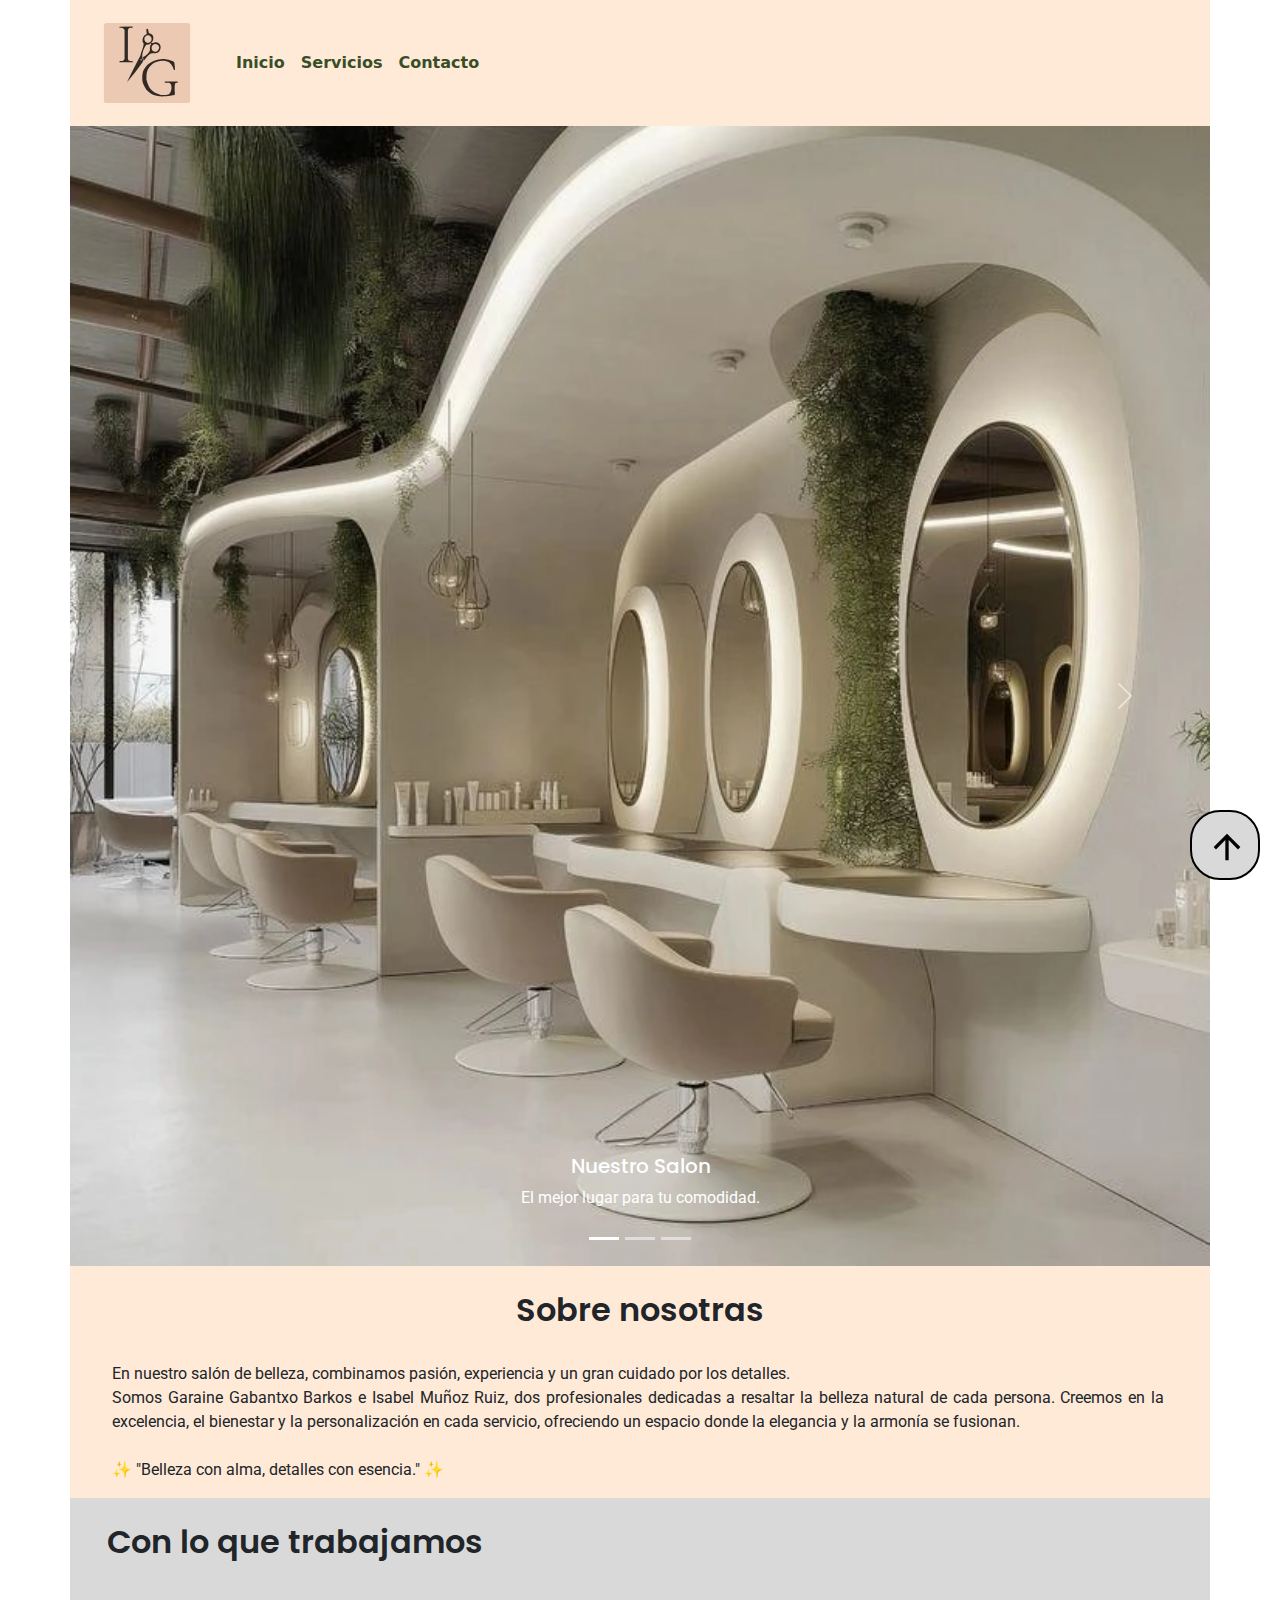
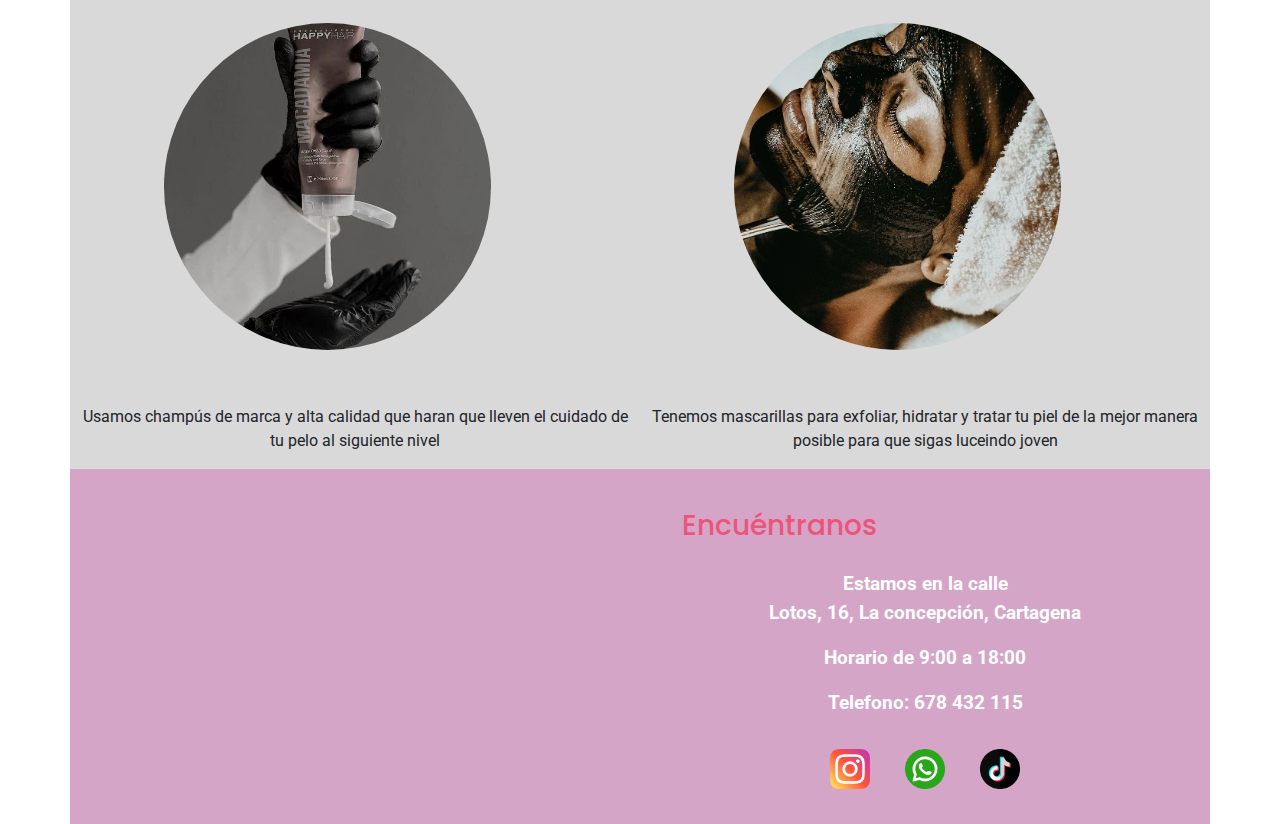
<file: index.html>
<!DOCTYPE html>
<html lang="es">

<head>
    <meta charset="UTF-8">
    <meta name="viewport" content="width=device-width, initial-scale=1.0">
    <title> IG Glamour Studio</title>
    <link href="https://cdn.jsdelivr.net/npm/bootstrap@5.3.3/dist/css/bootstrap.min.css" rel="stylesheet"
        integrity="sha384-QWTKZyjpPEjISv5WaRU9OFeRpok6YctnYmDr5pNlyT2bRjXh0JMhjY6hW+ALEwIH" crossorigin="anonymous">
    <link rel="stylesheet" href="css/custom.css">
    <link rel="icon" href="images/logoPrueba.svg" type="logo">
</head>

<body>
    <div class="container">
        <div class="row">
            <!--Aqui incluire el menú (nav)
                el navbar-expand{-sm|-md|-lg|-xl|-xxl}-->
            <nav class="col-12 navbar navbar-expand-md">
                <div class="container">
                    <a class="navbar-brand" href="index.html">
                        <img src="./images/logoIyG.svg" class="logo" alt="logoIyG" width="110" height="80">
                    </a>
                    <button class="navbar-toggler" type="button" data-bs-toggle="collapse"
                        data-bs-target="#navbarNavAltMarkup" aria-controls="navbarNavAltMarkup" aria-expanded="false"
                        aria-label="Toggle navigation">
                        <span class="navbar-toggler-icon"></span>
                    </button>
                    <div class="collapse navbar-collapse" id="navbarNavAltMarkup">
                        <div class="navbar-nav">
                            <a class="nav-link" href="index.html">Inicio</a>
                            <a class="nav-link" href="servicios.html">Servicios</a>
                            <a class="nav-link" href="contacto.html">Contacto</a>
                        </div>
                    </div>
                </div>
            </nav>
        </div>

        <div class="row">
            <!--Aqui incluire el carrusel-->
            <!-- Copiar y ajustar desde pagina de boostrap, señalar que si cambio el id del div, debo cambiar los data-bs-target 
                 para que siga funcionando las flechas de desplazamiento -->
            <div id="demo" class="carousel slide col-12 sin" data-bs-ride="carousel">
                <div class="carousel-indicators">
                    <button type="button" data-bs-target="#demo" data-bs-slide-to="0" class="active" aria-current="true"
                        aria-label="Slide 1"></button>
                    <button type="button" data-bs-target="#demo" data-bs-slide-to="1" aria-label="Slide 2"></button>
                    <button type="button" data-bs-target="#demo" data-bs-slide-to="2" aria-label="Slide 3"></button>
                </div>
                <div class="carousel-inner">
                    <div class="carousel-item active">
                        <img src="./imagesCuadradas/salon.webp" class="d-block w-100" alt="...">
                        <div class="carousel-caption d-none d-sm-block">
                            <h5>Nuestro Salon</h5>
                            <p>El mejor lugar para tu comodidad.</p>
                        </div>
                    </div>
                    <div class="carousel-item">
                        <img src="./imagesCuadradas/lavado2.webp" class=" d-block w-100" alt="...">
                        <div class="carousel-caption d-none d-sm-block ">
                            <h5>Lavados</h5>
                            <p>Contamos con una amplia variedad de servicios.</p>
                        </div>
                    </div>
                    <div class="carousel-item">
                        <img src="./imagesCuadradas/cortes.webp" class="d-block w-100" alt="...">
                        <div class="carousel-caption d-none d-sm-block ">
                            <h5>Cortes</h5>
                            <p>Nuestras clientas quedan encantadas con sus resultados</p>
                        </div>
                    </div>
                </div>
                <button class="carousel-control-prev" type="button" data-bs-target="#demo" data-bs-slide="prev">
                    <span class="carousel-control-prev-icon" aria-hidden="true"></span>
                    <span class="visually-hidden">Previous</span>
                </button>
                <button class="carousel-control-next" type="button" data-bs-target="#demo" data-bs-slide="next">
                    <span class="carousel-control-next-icon" aria-hidden="true"></span>
                    <span class="visually-hidden">Next</span>
                </button>
            </div>
        </div>

        <div class="row"> <!--Imagenes y texto que queremos que varien entre si-->
            <!--Aplico el order-sm-[0-5] para establecer el order de vista-->
            <!--Primero todos los modificadores de tamaño, luego de orden, y luego contenido-->
            <div class="col-12 order-sm-0 order-md-2  fondo2">
                <h2 class="tituloNosotras">Sobre nosotras</h2>
                <p class="textoIntroduccion">En nuestro salón de belleza, combinamos pasión, experiencia y un gran cuidado por los detalles. <br>
                    Somos Garaine Gabantxo Barkos e Isabel Muñoz Ruiz, dos profesionales dedicadas a resaltar la belleza
                    natural de cada persona. Creemos en la excelencia, el bienestar y la personalización en cada
                    servicio, ofreciendo un espacio donde la elegancia y la armonía se fusionan.  <br><br> ✨ "Belleza con alma,
                    detalles con esencia." ✨
                </p>
            </div>
        </div>

        <div class="row"> <!--Otra seccion-->
            <div class="col-12 fondo1">
                <h2 class="tituloEquipo">Con lo que trabajamos</h2>
                <!--Creo otro row para seguir subdividiendo-->
                <!-- Imagenes escaladando lienzo y 150px -->
                <div class="row">
                    <!-- Imagen Equipo 1 -->
                    <div class="col-12 col-sm-6 col-md-6 order-md-0 order-sm-0">
                        <img class=" rounded-circle imgEquipo" src="./imagesCuadradas/champú.webp" alt="champú">
                    </div>
                    <div class="col-12 col-sm-6 col-md-6 order-md-2 order-sm-1 textoEquipo">
                        <p>Usamos champús de marca y alta calidad que haran que lleven el cuidado de tu pelo al
                            siguiente nivel</p>
                    </div>
                    <!-- Imagen Equipo 2 -->
                    <div class="col-12 col-sm-6 col-md-6 order-md-1 order-sm-3">
                        <img class=" rounded-circle imgEquipo" src="./imagesCuadradas/mascarilla.webp" alt="mascarilla">
                    </div>
                    <div class="col-12 col-sm-6 col-md-6 order-md-3 order-sm-2 textoEquipo">
                        <p>Tenemos mascarillas para exfoliar, hidratar y tratar tu piel de la mejor manera posible para
                            que sigas luceindo joven</p>
                    </div>

                </div>
            </div>
        </div>

        <div class="row ">
            <div class="col-12 col-sm-6 d-flex aling-items-center fondopie">
                <iframe class="w-100 mapa"  src="https://www.google.com/maps/embed?pb=!1m18!1m12!1m3!1d6321.612771853014!2d-0.9960536!3d37.60671550000001!2m3!1f0!2f0!3f0!3m2!1i1024!2i768!4f13.1!3m3!1m2!1s0xd63423be6de99f7%3A0x5a79003852ac62f9!2sC.%20Lotos%2C%2016%2C%2030205%20Cartagena%2C%20Murcia!5e0!3m2!1ses!2ses!4v1738531595817!5m2!1ses!2ses" width="400" height="300" style="border:0;" allowfullscreen="" loading="lazy" referrerpolicy="no-referrer-when-downgrade"></iframe>
            </div>
            <div class="col-12 col-sm-6 fondopie iconosRRSS">
                <h3 class="tituloEncuentranos">Encuéntranos</h3>
                <div class="centrarEncuentranos">
                    <p>Estamos en la calle <br> Lotos, 16, La concepción, Cartagena</p>
                    <p>Horario de 9:00 a 18:00</p>
                    <p>Telefono: 678 432 115</p>
                </div>

                <div class="centrarIconos">
                    <a href="https://www.instagram.com/iggglamourstudio/"><img src="./images/iconos/instagram.png"
                            alt=""></a>
                    <a href="https://web.whatsapp.com/"><img src="./images/iconos/whatsapp.png" alt=""></a>
                    <a href="https://www.tiktok.com/"><img src="images/iconos/tik-tok.png" alt=""></a>
                </div>

                <a href="#top" class="volverArriba"><img src="./images/flechaArriba.svg"></a>

            </div>
        </div>
    </div>


    <script src="https://cdn.jsdelivr.net/npm/bootstrap@5.3.3/dist/js/bootstrap.bundle.min.js"
        integrity="sha384-YvpcrYf0tY3lHB60NNkmXc5s9fDVZLESaAA55NDzOxhy9GkcIdslK1eN7N6jIeHz"
        crossorigin="anonymous"></script>
</body>

</html>
</file>
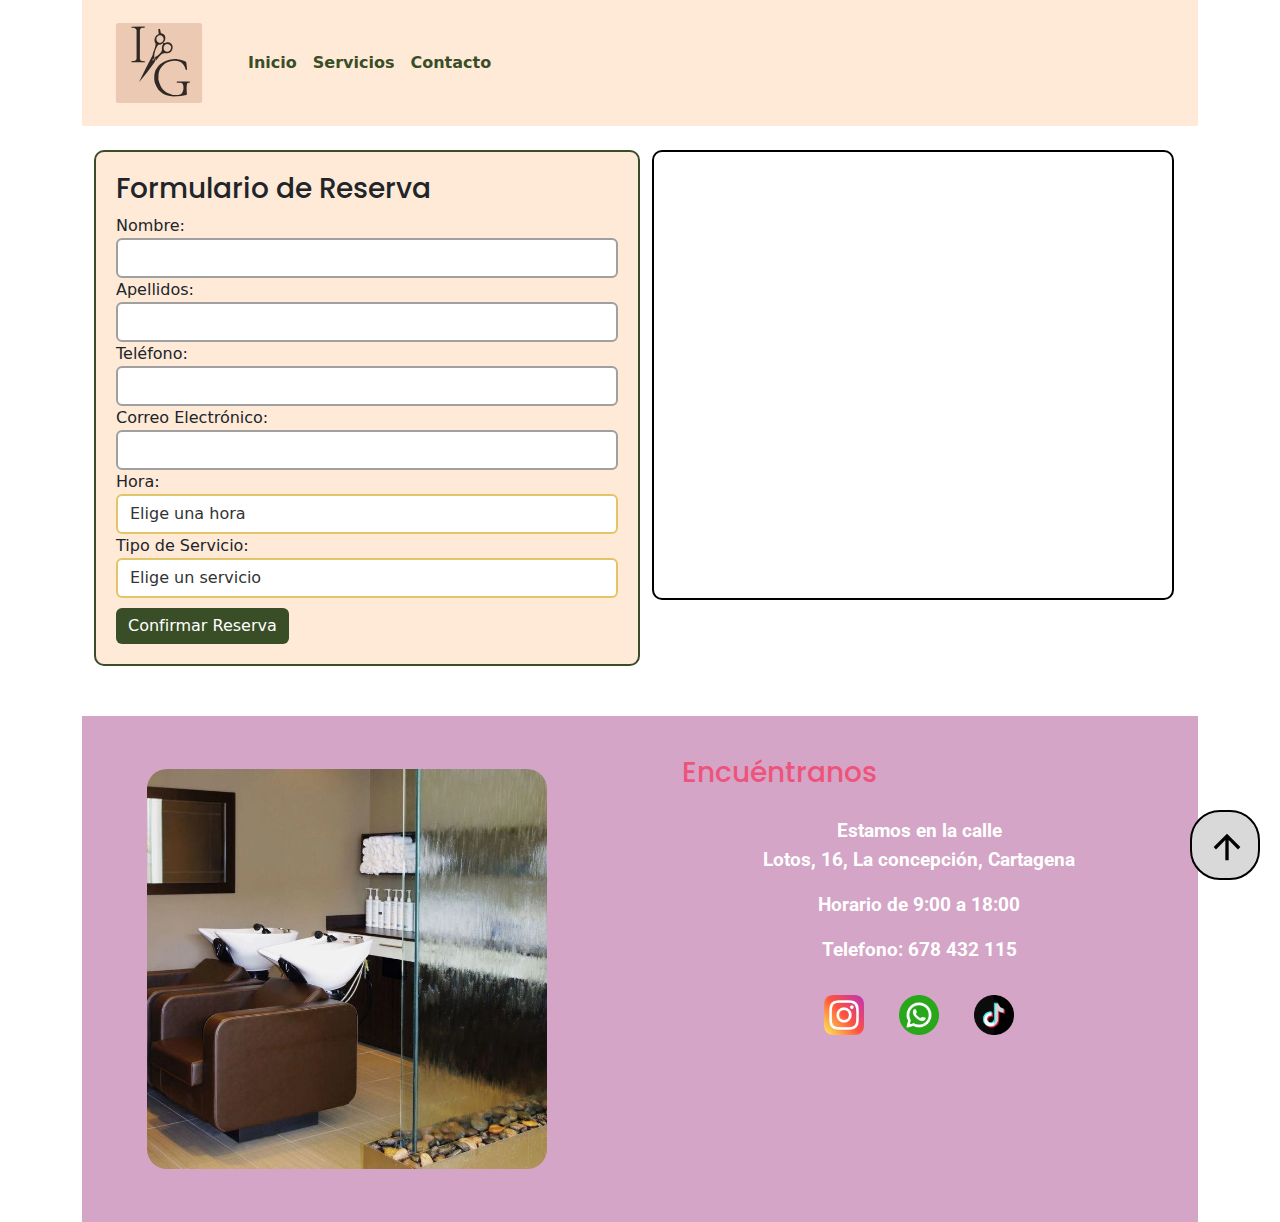
<file: contacto.html>
<!DOCTYPE html>
<html lang="es">

<head>
    <meta charset="UTF-8">
    <meta name="viewport" content="width=device-width, initial-scale=1.0">
    <title> IG Glamour Studio - Contacto</title>
    <link href="https://cdn.jsdelivr.net/npm/bootstrap@5.3.3/dist/css/bootstrap.min.css" rel="stylesheet"
        integrity="sha384-QWTKZyjpPEjISv5WaRU9OFeRpok6YctnYmDr5pNlyT2bRjXh0JMhjY6hW+ALEwIH" crossorigin="anonymous">
    <link rel="stylesheet" href="css/custom.css">
    <link rel="icon" href="./images/logoPrueba.svg" type="logo">
</head>

<body>
    <div class="container">
    <div class="container-fluid">
        <div class="row">
            <!--Aqui incluire el menú (nav)
                el navbar-expand{-sm|-md|-lg|-xl|-xxl}-->
            <nav class="col-12 navbar navbar-expand-md">
                <div class="container">
                    <a class="navbar-brand" href="index.html">
                        <img src="./images/logoIyG.svg"  class="logo" alt="logoIyG" width="110" height="80">
                    </a>
                    <button class="navbar-toggler" type="button" data-bs-toggle="collapse"
                        data-bs-target="#navbarNavAltMarkup" aria-controls="navbarNavAltMarkup" aria-expanded="false"
                        aria-label="Toggle navigation">
                        <span class="navbar-toggler-icon"></span>
                    </button>
                    <div class="collapse navbar-collapse" id="navbarNavAltMarkup">
                        <div class="navbar-nav">
                            <a class="nav-link" href="index.html">Inicio</a>
                            <a class="nav-link" href="servicios.html">Servicios</a>
                            <a class="nav-link" href="contacto.html">Contacto</a>
                        </div>
                    </div>
                </div>
            </nav>
        </div>

        <div class="container mt-4">
            <div class="row">
                <div class="col-md-6 col-12 form-container">
                    <h3>Formulario de Reserva</h3>
                    <form id="reservaForm">
                        <div class="form-group">
                            <label for="nombre">Nombre:</label>
                            <input type="text" class="form-control" id="nombre" required>
                        </div>
                        <div class="form-group">
                            <label for="apellidos">Apellidos:</label>
                            <input type="text" class="form-control" id="apellidos" required>
                        </div>
                        <div class="form-group">
                            <label for="telefono">Teléfono:</label>
                            <input type="tel" class="form-control" id="telefono" required>
                        </div>
                        <div class="form-group">
                            <label for="correo">Correo Electrónico:</label>
                            <input type="email" class="form-control" id="correo" required>
                        </div>
                        <div class="form-group">
                            <label for="hora">Hora:</label>
                            <select class="form-control" id="hora" required>
                                <option value="" selected>Elige una hora</option>
                                <option value="09:00">9:00</option>
                                <option value="10:00">10:00</option>
                                <option value="11:00">11:00</option>
                                <option value="12:00">12:00</option>
                                <option value="13:00">13:00</option>
                                <option value="16:00">16:00</option>
                                <option value="17:00">17:00</option>
                            </select>
                        </div>
                        <div class="form-group">
                            <label for="servicio">Tipo de Servicio:</label>
                            <select class="form-control" id="servicio" required>
                                <option value="" selected>Elige un servicio</option>
                                <option value="peluqueria">Peluquería</option>
                                <option value="tratamiento">Tratamiento</option>
                            </select>
                        </div>
                        <button type="submit" class="btn btn-primary">Confirmar Reserva</button>
                    </form>
                </div>
                <div class="col-md-6 col-12 mt-4 mt-md-0">
                    <iframe
                        src="https://www.google.com/maps/embed?pb=!1m18!1m12!1m3!1d3160.806387120101!2d-0.9986338879941639!3d37.60671547191161!2m3!1f0!2f0!3f0!3m2!1i1024!2i768!4f13.1!3m3!1m2!1s0xd63423be6de99f7%3A0x5a79003852ac62f9!2sC.%20Lotos%2C%2016%2C%2030205%20Cartagena%2C%20Murcia!5e0!3m2!1ses!2ses!4v1738525769097!5m2!1ses!2ses"
                        width="100%" height="450" style="border: 2px solid black; border-radius: 10px;   margin-bottom: 50px;" allowfullscreen="" aria-hidden="false" tabindex="0"></iframe>
                </div>
            </div>
        </div>
    
        <div class="row ">
            <div class="col-12 col-sm-6 d-flex aling-items-center fondopie">
                <img class="imagenFooter" src="./imagesCuadradas/lavaderos.webp" alt="">
            </div>
            <div class="col-12 col-sm-6 fondopie iconosRRSS">
                <h3 class="tituloEncuentranos">Encuéntranos</h3>
                <div class="centrarEncuentranos">
                    <p>Estamos en la calle <br> Lotos, 16, La concepción, Cartagena</p>
                    <p>Horario de 9:00 a 18:00</p>
                    <p>Telefono: 678 432 115</p>
                </div>

                <div class="centrarIconos">
                    <a href="https://www.instagram.com/iggglamourstudio/"><img src="./images/iconos/instagram.png"
                            alt=""></a>
                    <a href="https://web.whatsapp.com/"><img src="./images/iconos/whatsapp.png" alt=""></a>
                    <a href="https://www.tiktok.com/"><img src="./images/iconos/tik-tok.png" alt=""></a>
                </div>

                <a href="#top" class="volverArriba"><img src="./images/flechaArriba.svg"></a>

            </div>
        </div>
    </div>
</div>

    <script src="https://cdn.jsdelivr.net/npm/bootstrap@5.3.3/dist/js/bootstrap.bundle.min.js"></script>
</body>

</html>
</file>
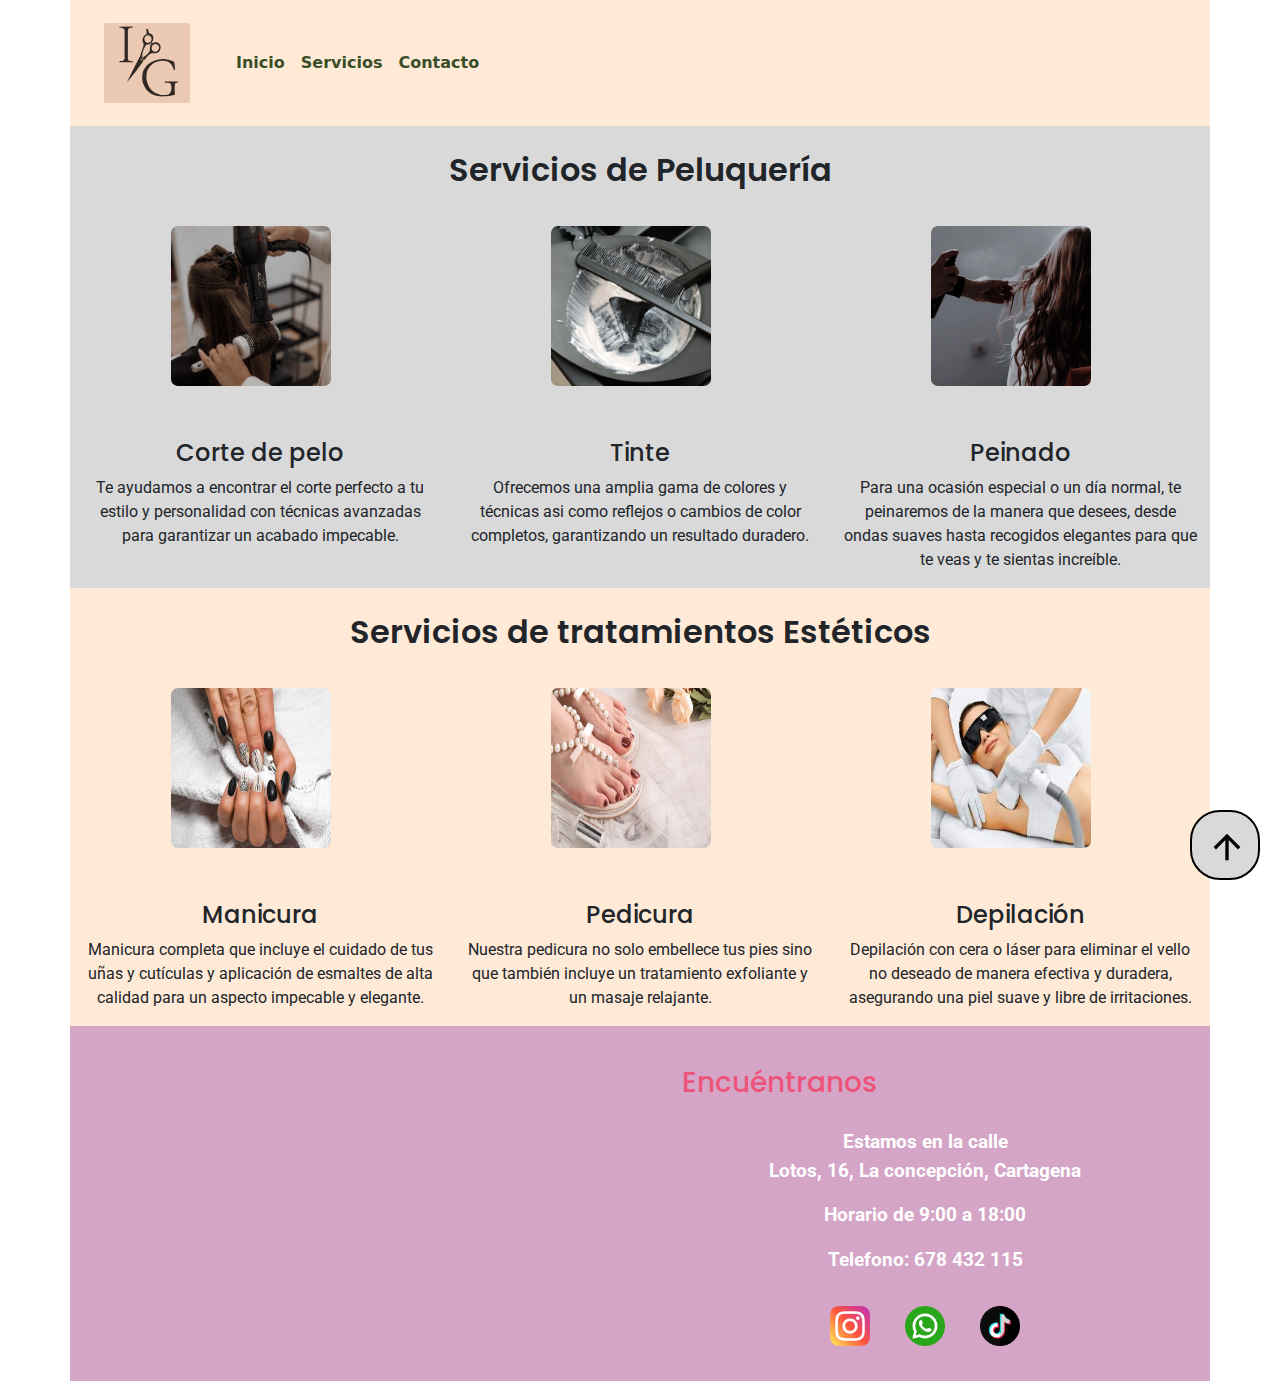
<file: servicios.html>
<!DOCTYPE html>
<html lang="es">
<head>
    <meta charset="UTF-8">
    <meta name="viewport" content="width=device-width, initial-scale=1.0">
    <title> IG Glamour Studio - Servicios</title>
    <link href="https://cdn.jsdelivr.net/npm/bootstrap@5.3.3/dist/css/bootstrap.min.css" rel="stylesheet"
    integrity="sha384-QWTKZyjpPEjISv5WaRU9OFeRpok6YctnYmDr5pNlyT2bRjXh0JMhjY6hW+ALEwIH" crossorigin="anonymous">
    <link rel="stylesheet" href="css/custom.css">
    <link rel="icon" href="./images/logoIyG.svg" type="logo">
</head>
<body>
    <div class="container">
        <div class="row">
            <nav class="col-12 navbar navbar-expand-md">
                <div class="container">
                    <a class="navbar-brand" href="index.html">
                        <img src="./images/logoIyG.svg" class="logo" alt="logoIyG" width="110" height="80">
                    </a>
                    <button class="navbar-toggler" type="button" data-bs-toggle="collapse"
                        data-bs-target="#navbarNavAltMarkup" aria-controls="navbarNavAltMarkup" aria-expanded="false"
                        aria-label="Toggle navigation">
                        <span class="navbar-toggler-icon"></span>
                    </button>
                    <div class="collapse navbar-collapse" id="navbarNavAltMarkup">
                        <div class="navbar-nav">
                            <a class="nav-link" href="index.html">Inicio</a>
                            <a class="nav-link" href="servicios.html">Servicios</a>
                            <a class="nav-link" href="contacto.html">Contacto</a>
                        </div>
                    </div>
                </div>
            </nav>
        </div>

        <div class="row">
            <div class="col-12 fondoPeluqueria">
                <h2 class="tituloNosotras">Servicios de Peluquería</h2>
                <div class="row">
                    <div class="col-12 col-sm-6 col-md-4">
                        <img class=" imgServicios" src="./imagesCuadradas/secador.webp" alt="Corte de pelo">
                        <h4 class="tituloServicios">Corte de pelo</h4>
                        <p class="textoServicios">Te ayudamos a encontrar el corte perfecto a tu estilo y personalidad con técnicas avanzadas para garantizar un acabado impecable.</p>
                    </div>
                    <div class="col-12 col-sm-6 col-md-4">
                        <img class=" imgServicios" src="./imagesCuadradas/tinte.webp" alt="Tinte">
                        <h4 class="tituloServicios">Tinte</h4>
                        <p class="textoServicios">Ofrecemos una amplia gama de colores y técnicas asi como reflejos o cambios de color completos, garantizando un resultado duradero.</p>
                    </div>
                    <div class="col-12 col-sm-6 col-md-4">
                        <img class=" imgServicios" src="./imagesCuadradas/spray.webp" alt="Peinado">
                        <h4 class="tituloServicios">Peinado</h4>
                        <p class="textoServicios">Para una ocasión especial o un día normal, te peinaremos de la manera que desees, desde ondas suaves hasta recogidos elegantes para que te veas y te sientas increíble.</p>
                    </div>
                </div>
            </div>
        </div>

        <div class="row">
            <div class="col-12 fondoEstetica">
                <h2 class="tituloNosotras">Servicios de tratamientos Estéticos</h2>
                <div class="row">
                    <div class="col-12 col-sm-6 col-md-4">
                        <img class=" imgServicios" src="./images/manicura.jpg" alt="Manicura">
                        <h4 class="tituloServicios">Manicura</h4>
                        <p class="textoServicios">Manicura completa que incluye el cuidado de tus uñas y cutículas y aplicación de esmaltes de alta calidad para un aspecto impecable y elegante.</p>
                    </div>
                    <div class="col-12 col-sm-6 col-md-4">
                        <img class=" imgServicios" src="./images/pedicura.jpg" alt="Pedicura">
                        <h4 class="tituloServicios">Pedicura</h4>
                        <p class="textoServicios">Nuestra pedicura no solo embellece tus pies sino que también incluye un tratamiento exfoliante y un masaje relajante.</p>
                    </div>
                    <div class="col-12 col-sm-6 col-md-4">
                        <img class=" imgServicios" src="./images/laser.jpeg" alt="Depilación">
                        <h4 class="tituloServicios">Depilación</h4>
                        <p class="textoServicios">Depilación con cera o láser para eliminar el vello no deseado de manera efectiva y duradera, asegurando una piel suave y libre de irritaciones.</p>                    
                    </div>
                </div>
            </div>
        </div>

        <div class="row">
            <div class="col-12 col-sm-6 d-flex aling-items-center fondopie">
                <iframe class="w-100 mapa"  src="https://www.google.com/maps/embed?pb=!1m18!1m12!1m3!1d6321.612771853014!2d-0.9960536!3d37.60671550000001!2m3!1f0!2f0!3f0!3m2!1i1024!2i768!4f13.1!3m3!1m2!1s0xd63423be6de99f7%3A0x5a79003852ac62f9!2sC.%20Lotos%2C%2016%2C%2030205%20Cartagena%2C%20Murcia!5e0!3m2!1ses!2ses!4v1738531595817!5m2!1ses!2ses" width="400" height="300" style="border:0;" allowfullscreen="" loading="lazy" referrerpolicy="no-referrer-when-downgrade"></iframe>
            </div>
            <div class="col-12 col-sm-6 fondopie iconosRRSS">
                <h3 class="tituloEncuentranos">Encuéntranos</h3>
                <div class="centrarEncuentranos">
                    <p>Estamos en la calle <br> Lotos, 16, La concepción, Cartagena</p>
                    <p>Horario de 9:00 a 18:00</p>
                    <p>Telefono: 678 432 115</p>
                </div>

                <div class="centrarIconos">
                    <a href="https://www.instagram.com/iggglamourstudio/"><img src="./images/iconos/instagram.png"
                            alt=""></a>
                    <a href="https://web.whatsapp.com/"><img src="./images/iconos/whatsapp.png" alt=""></a>
                    <a href="https://www.tiktok.com/"><img src="./images/iconos/tik-tok.png" alt=""></a>
                </div>

                <a href="#top" class="volverArriba"><img src="./images/flechaArriba.svg"></a>
            </div>
        </div>
    </div>

    <script src="https://cdn.jsdelivr.net/npm/bootstrap@5.3.3/dist/js/bootstrap.bundle.min.js"
        integrity="sha384-YvpcrYf0tY3lHB60NNkmXc5s9fDVZLESaAA55NDzOxhy9GkcIdslK1eN7N6jIeHz"
        crossorigin="anonymous"></script>
</body>
</html>
</file>
<file: css/custom.css>
@import url('https://fonts.googleapis.com/css2?family=Bebas+Neue&family=JetBrains+Mono:ital,wght@0,100..800;1,100..800&family=Poppins:ital,wght@0,100;0,200;0,300;0,400;0,500;0,600;0,700;0,800;0,900;1,100;1,200;1,300;1,400;1,500;1,600;1,700;1,800;1,900&display=swap');
@import url('https://fonts.googleapis.com/css2?family=Roboto:ital,wght@0,100..900;1,100..900&display=swap');


p {
  font-family: "Roboto", serif;
  font-optical-sizing: auto;
  font-weight: 400;
  font-style: normal;
  /* font-size: 18px; */
}

h1 {

  font-family: "Poppins", serif;
  font-weight: 700;
}

h2 {
  font-family: "Poppins", serif;
  font-weight: 600;
}

h3 {
  font-family: "Poppins", serif;
  font-weight: 500;
}

h4 {
  font-family: "Poppins", serif;
  font-weight: 500;
}

h5 {
  font-family: "Poppins", serif;
  font-weight: 500;
}

.navbar {
  background-color: #ffead8;
}

.nav-link {
  color: #394E27;
  font-weight: 600;
}

.nav-link:hover {
  color: #394e27e1;
  text-decoration: underline;
}

.navbar-nav {
  text-align: center;
}

.logo {
  margin: 10px;
  border-radius: 10px;
}

.sin {
  padding: 0px;
}

.fondopie {
  background-color: #D4A5C6;
  color: white;
}

.fondo1 {
  background-color: #d9d9d9;
}

.tituloEquipo {
  padding: 25px;
  margin-bottom: 25px;
}

.imgEquipo {
  width: 60%;
  margin-left: 15%;
  margin-right: 15%;
  margin-top: 2%;
  margin-bottom: 10%
}

.tituloEncuentranos {
  padding: 40px 0 20px 30px;
  color: #ee547b;
}

.tituloNosotras {
  text-align: center;
  padding: 25px;
}

.form-container {
  border: 2px solid #394E27;
  background-color: #FFEAD8;
  padding: 20px;
  border-radius: 10px;
  margin-bottom: 50px;
}

.form-control:empty {
  border: 2px solid #A0A0A0;
  background-color: #FFFFFF;
  color: #333333;
}

.form-control:focus {
  border: 2px solid #D4A5C6;
  background-color: #FFEAD8;
  color: #333333;
}

.form-control:not(:empty) {
  border: 2px solid #E3C567;
  background-color: #FFFFFF;
  color: #333333;
}

.btn-primary {
  background-color: #394E27;
  color: #ffffff;
  border: none;
  margin-top: 10px;
}

.btn-primary:hover {
  background-color: #EE547B;
}

.fondo2 {
  background-color: #ffead8;
}

.centrarTexto {
  text-align: center;
}

.textoEquipo {
  display: flex;
  justify-content: center;
  align-items: center;
  text-align: center;
}


.centrarEncuentranos {
  font-size: 19.2px;
  text-align: center;
}


.centrarEncuentranos p {
  font-weight: 700;
}

.centrarIconos {
  text-align: center;
  padding-bottom: 20px;
}

.mapa {
  margin: 20px;
  border-radius: 20px;
}

.imagenFooter{
  max-height: 400px;
  margin: 10%;
  /* padding-left: 200px; */
  border-radius: 20px;
} 

.textoIntroduccion {
  padding-left: 30px;
  padding-right: 34px;
  text-align: justify;
}

.volverArriba {
  border: 2px solid black;
  background-color: #d9d9d9;
  border-radius: 30px;
  width: 70px;
  height: 70px;
  position: fixed;
  right: 20px;
  bottom: 20px;
}

.fondoPeluqueria {
  background-color: #d9d9d9;
}

.fondoEstetica {
  background-color: #FFEAD8;
}
.textoServicios {
  text-align: center;
  display: flex;
  justify-content: center;
  align-items: center;
}

.tituloServicios {
  text-align: center;
}
.imgServicios {
  width: 160px;
  height: 160px;
  margin:  1% 2% 15% 25%;
  border-radius: 7px;
}

.imgServicios:hover {
  transform: scale(1.2);
  transition: transform 0.3s ease-in-out;
}

.volverArriba:hover {
  background-color: #d9d9d9c4;
}

/*Estilo de los iconos de footer*/
.iconosRRSS a img {
  width: 70px;
  padding: 15px;
  transition: transform 0.5s ease, box-shadow 0.3s ease;
  /* Transiciones suaves */
}

.iconosRRSS a:hover img {
  transform: scale(1.3);
  /* Escala al pasar el cursor */
  cursor: pointer;
}

/* Para cambios en tamaños a partir de sm*/

@media screen and (min-widht: 576px) {
  .personal {
    width: 60%;
    margin: 10% 20% 10% 20%;
  }


}

@media screen and (min-widht: 768px) {
  .personal {
    width: 80%;
    margin: 10%;
  }

}
</file>
